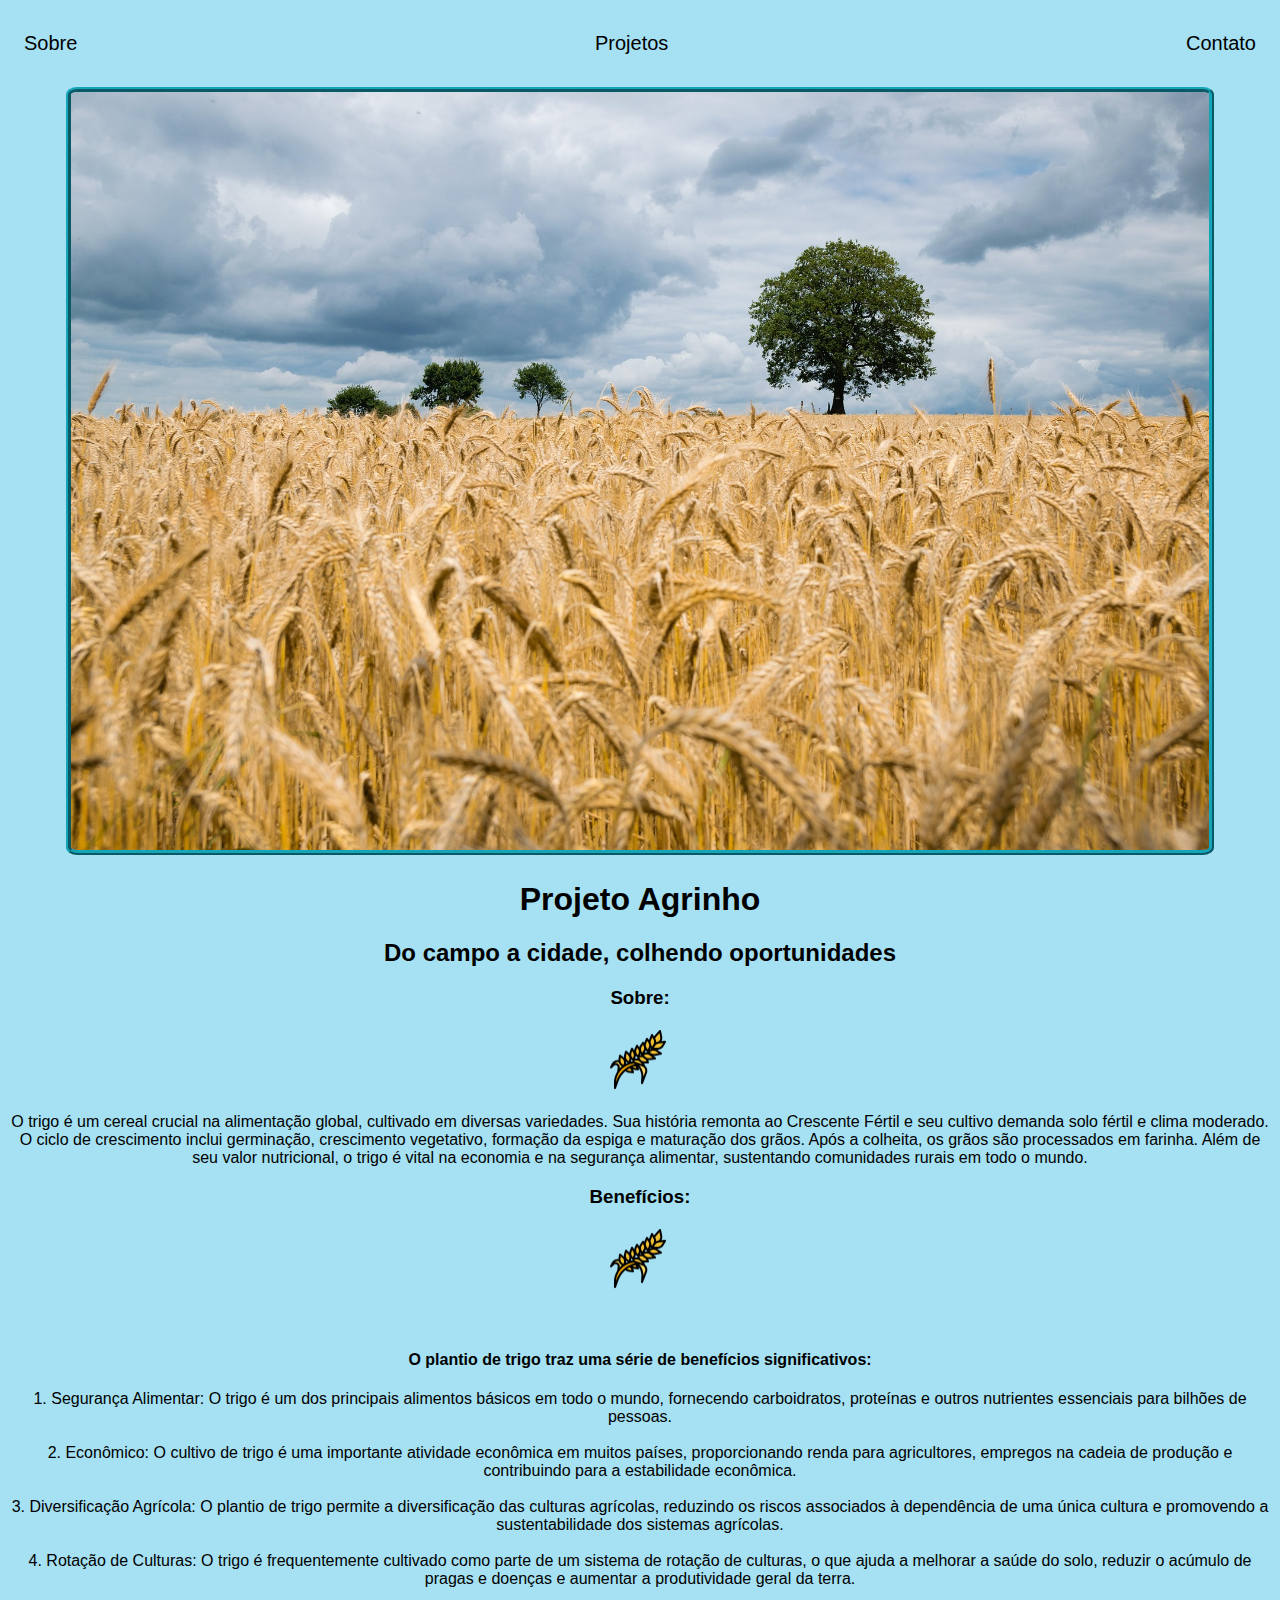
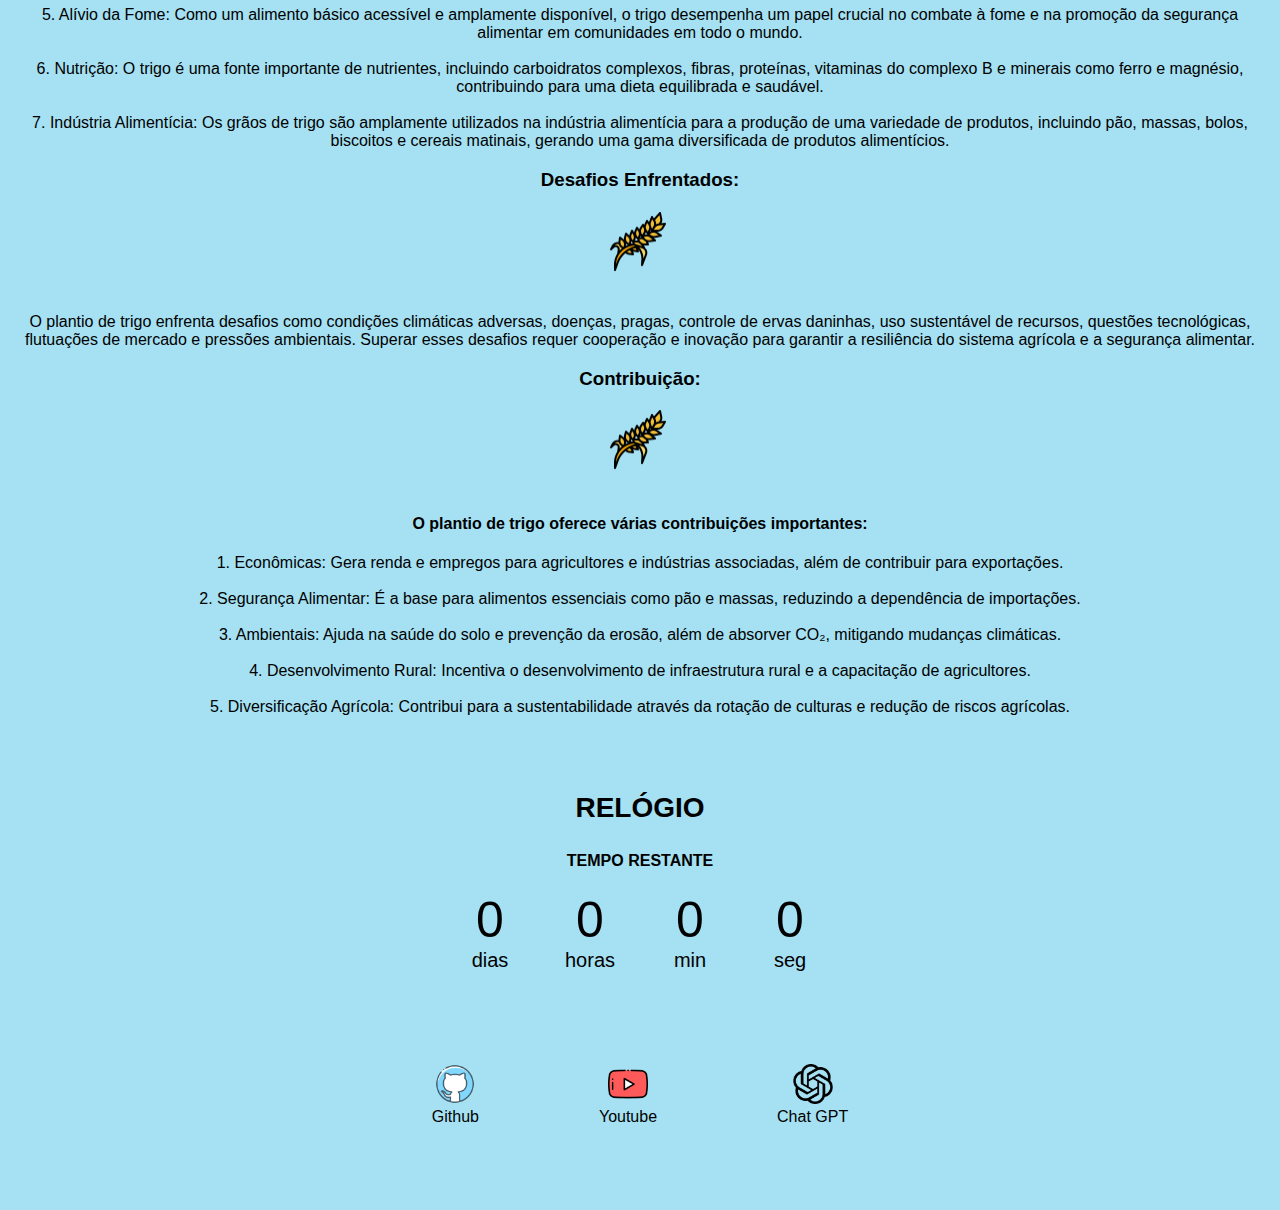
<file: index.html>
<!DOCTYPE html>
<html lang="pt-br">

<head>
    <meta charset="UTF-8">
    <meta http-equiv="X-UA-Compatible" content="IE=edge">
    <meta name="viewport" content="width=device-width, initial-scale=1.0">
    <title>Plantio de milho - Projeto Agrinho</title>
    <link rel="stylesheet" href="style.css">
    <link rel="icon" type="image/png" href="trigo.png">
</head>
<style>
    body{
    min-height:200vh;
    }

    ::-webkit-scrollbar 
    {
        width: 10px;
    }

    ::-webkit-scrollbar-track 
    {
        background: rgb(165, 225, 243);
    }

    ::-webkit-scrollbar-thumb 
    {
        background: #0c0b0b;
        border-radius: 12px;
    }

    ::-webkit-scrollbar-thumb:hover 
    {
        opacity: .95;
    }
</style>
<body>
    
    <div class="container">
        <nav>
            <ul>
                <li>
                    <a href="index.html">Sobre</a>
                </li>
                <li>
                    <a href="projeto.html">Projetos</a>
                    
                </li>
                <li>
                    <a href="contato.html">Contato</a>
                </li>
            </ul>
        </nav>

        <header>
            <div class="center">
                <img src="trigo plantio.jpg"></img>
            </div>
            <h1>Projeto Agrinho</h1>
            <h2>Do campo a cidade, colhendo oportunidades</h2>
        </header>

        <main>
            <section>
                <h3>Sobre:</h3>
                <p>
                    <img src="trigo.png" height="8%" width="5%"></a>
                    <br><br>
                    O trigo é um cereal crucial na alimentação global, cultivado em diversas variedades. Sua história remonta ao Crescente Fértil e seu cultivo demanda solo fértil e clima moderado. O ciclo de crescimento inclui germinação, crescimento vegetativo, formação da espiga e maturação dos grãos. Após a colheita, os grãos são processados em farinha. Além de seu valor nutricional, o trigo é vital na economia e na segurança alimentar, sustentando comunidades rurais em todo o mundo.
                </p>
            </section>
            <section>
                <h3>Benefícios:</h3>
                <p>
                    <img src="trigo.png" height="8%" width="5%"></a>
                    <br><br><br>
                    <h4>O plantio de trigo traz uma série de benefícios significativos:</h4>
                    1. Segurança Alimentar: O trigo é um dos principais alimentos básicos em todo o mundo, fornecendo carboidratos, proteínas e outros nutrientes essenciais para bilhões de pessoas.
                    <br><br>
                    2. Econômico: O cultivo de trigo é uma importante atividade econômica em muitos países, proporcionando renda para agricultores, empregos na cadeia de produção e contribuindo para a estabilidade econômica.
                    <br><br>
                    3. Diversificação Agrícola: O plantio de trigo permite a diversificação das culturas agrícolas, reduzindo os riscos associados à dependência de uma única cultura e promovendo a sustentabilidade dos sistemas agrícolas.
                    <br><br>
                    4. Rotação de Culturas: O trigo é frequentemente cultivado como parte de um sistema de rotação de culturas, o que ajuda a melhorar a saúde do solo, reduzir o acúmulo de pragas e doenças e aumentar a produtividade geral da terra.
                    <br><br>
                    5. Alívio da Fome: Como um alimento básico acessível e amplamente disponível, o trigo desempenha um papel crucial no combate à fome e na promoção da segurança alimentar em comunidades em todo o mundo.
                    <br><br>
                    6. Nutrição: O trigo é uma fonte importante de nutrientes, incluindo carboidratos complexos, fibras, proteínas, vitaminas do complexo B e minerais como ferro e magnésio, contribuindo para uma dieta equilibrada e saudável.
                    <br><br>
                    7. Indústria Alimentícia: Os grãos de trigo são amplamente utilizados na indústria alimentícia para a produção de uma variedade de produtos, incluindo pão, massas, bolos, biscoitos e cereais matinais, gerando uma gama diversificada de produtos alimentícios.
                </p>
            </section>
            <section>
                <h3>Desafios Enfrentados:</h3>
                <p>
                    <img src="trigo.png" height="8%" width="5%"></a>
                    <br><br><br>
                    O plantio de trigo enfrenta desafios como condições climáticas adversas, doenças, pragas, controle de ervas daninhas, uso sustentável de recursos, questões tecnológicas, flutuações de mercado e pressões ambientais. Superar esses desafios requer cooperação e inovação para garantir a resiliência do sistema agrícola e a segurança alimentar.
                </p>
            </section>
            <section>
                <h3>Contribuição:</h3>
                <p>
                    <img src="trigo.png" height="8%" width="5%"></a>
                    <br><br>
                    <h4>O plantio de trigo oferece várias contribuições importantes:</h4>
                    1. Econômicas: Gera renda e empregos para agricultores e indústrias associadas, além de contribuir para exportações.
                    <br><br>
                    2. Segurança Alimentar: É a base para alimentos essenciais como pão e massas, reduzindo a dependência de importações.
                    <br><br>
                    3. Ambientais: Ajuda na saúde do solo e prevenção da erosão, além de absorver CO₂, mitigando mudanças climáticas.
                    <br><br>
                    4. Desenvolvimento Rural: Incentiva o desenvolvimento de infraestrutura rural e a capacitação de agricultores.
                    <br><br>
                    5. Diversificação Agrícola: Contribui para a sustentabilidade através da rotação de culturas e redução de riscos agrícolas.

                </p>
            </section>
            <div>
            
            <section  class="container relogio">
                    <div  class style= "color:rgb(0, 0, 0,);"aling="center"aba-conteudo ativo>
                    <h3  class="aba-conteudo-titulo-principal">RELÓGIO</h3>
                    <h4  class="aba-conteudo-titulo-secundario">Tempo restante</h4>
                    <div  class="contador">
                        <div  class="contador-digito">
                            <p  class="contador-digito-numero"  id="dias0">7</p>
                            <p  class="contador-digito-texto">dias</p>
                        </div>
                        <div  class="contador-digito">
                            <p  class="contador-digito-numero"  id="horas0">7</p>
                            <p  class="contador-digito-texto">horas</p>
                        </div>
                        <div  class="contador-digito">
                            <p  class="contador-digito-numero"  id="min0">7</p>
                            <p  class="contador-digito-texto">min</p>
                        </div>
                        <div  class="contador-digito">
                            <p  class="contador-digito-numero"  id="seg0">7</p>
                            <p  class="contador-digito-texto">seg</p>
                        </div>
                    </div>
                </div>
            </section>
        </main>
        <footer>
            <a href="https://github.com/jotinhaxit" target="_blank" rel="noopener noreferrer">
                <img src="github.png"></img>
                <p>Github</p>
            </a>
            <a href="https://www.youtube.com/channel/UCocsWjFMIb9_OMkOQAcGI0w" target="_blank" rel="noopener noreferrer">
                <img src="youtube.png"></img>
                <p>Youtube</p>
                <a href="https://chatgpt.com/" target="_blank" rel="noopener noreferrer">
                    <img src="chatgpt.png"></img>
                    <p>Chat GPT</p>
                </a>
            </a>
        </footer>
    </div>
</body>
<script src="main.js"></script>
</html>
</file>
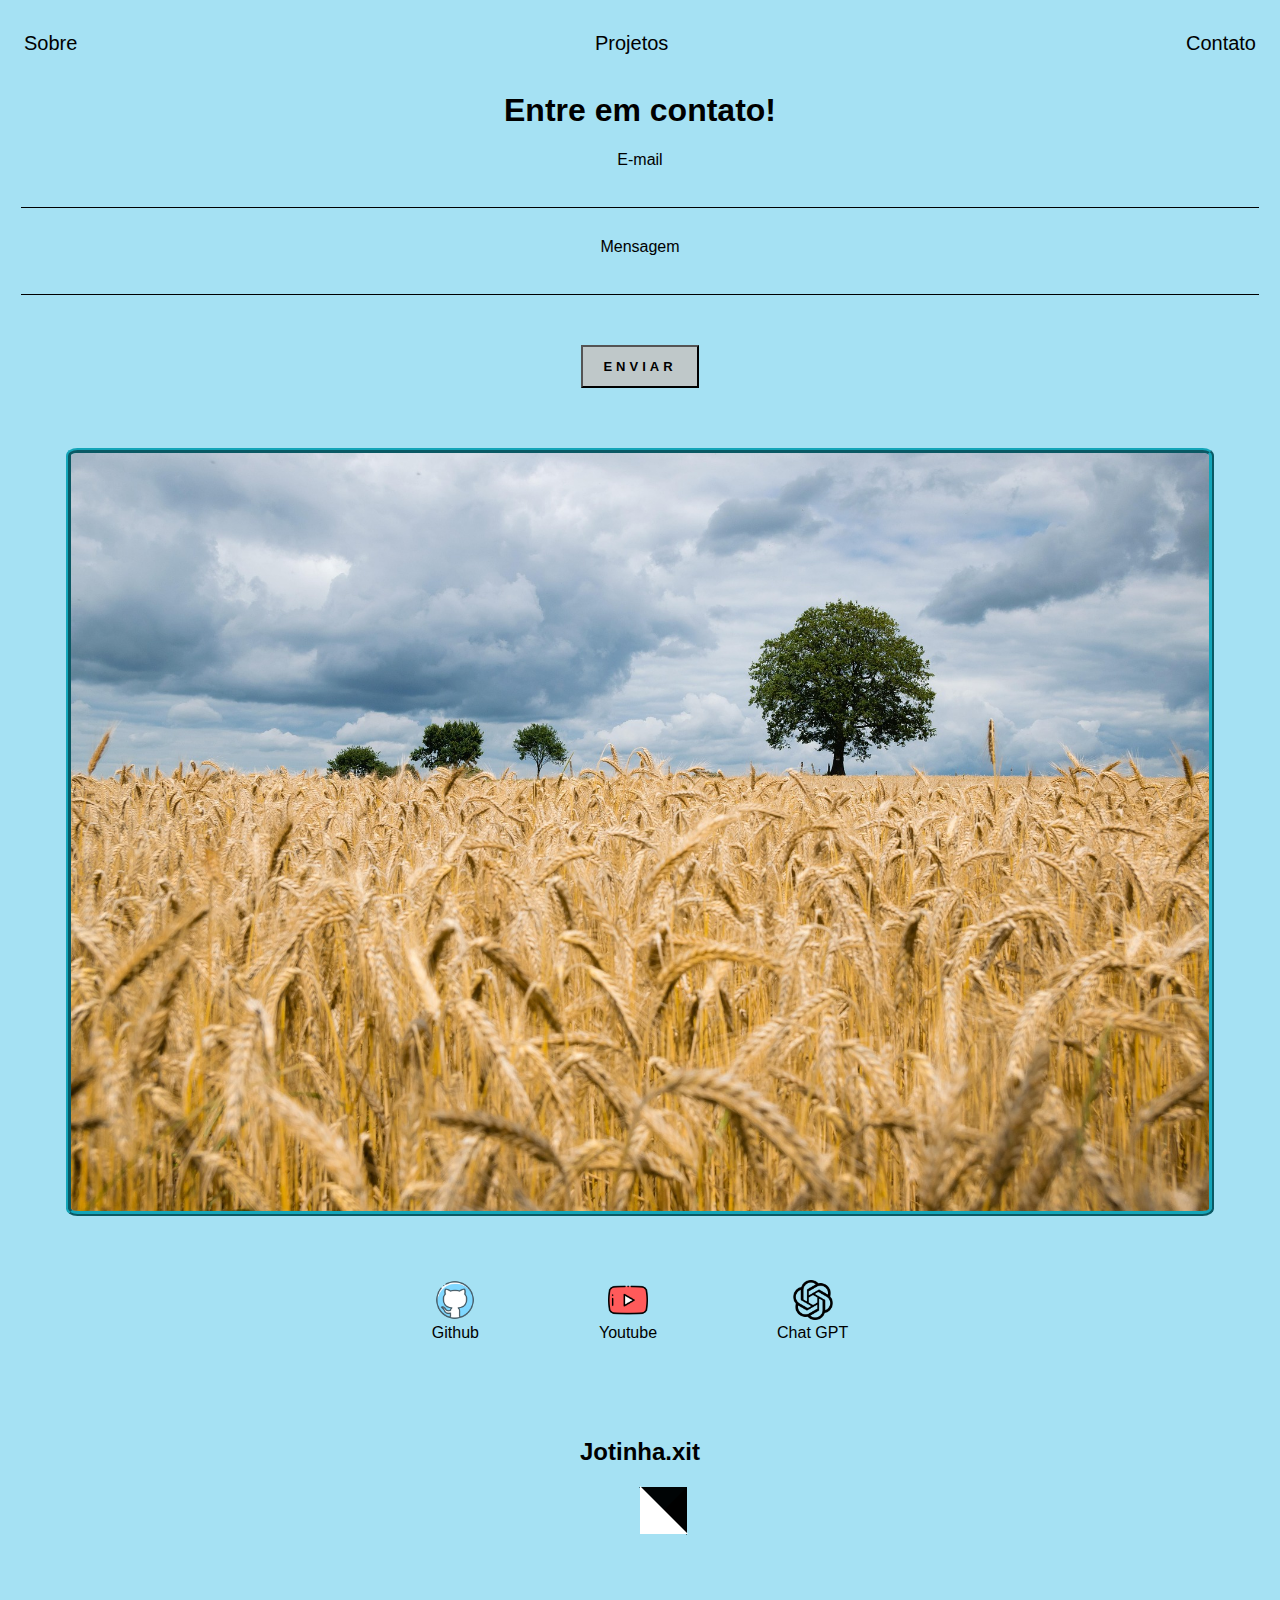
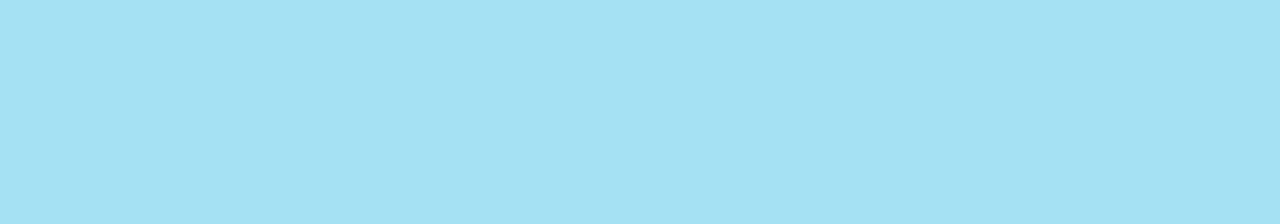
<file: contato.html>
<!DOCTYPE html>
<html lang="pt-br">

    <head>
        <meta charset="UTF-8">
        <meta http-equiv="X-UA-Compatible" content="IE=edge">
        <meta name="viewport" content="width=device-width, initial-scale=1.0">
        <title>Contato - Projeto Agrinho</title>
        <link rel="stylesheet" href="style.css">
        <link rel="icon" type="image/png" href="trigo.png">
    </head>
    <style>
        body{
        min-height:200vh;
        }
    
        ::-webkit-scrollbar 
        {
            width: 10px;
        }
    
        ::-webkit-scrollbar-track 
        {
            background: rgb(165, 225, 243);
        }
    
        ::-webkit-scrollbar-thumb 
        {
            background: #000000;
            border-radius: 12px;
        }
    
        ::-webkit-scrollbar-thumb:hover 
        {
            opacity: .95;
        }
    </style>
    <body>
        <div class="container">
            <nav>
                <ul>
                    <li>
                        <a href="index.html">Sobre</a>
                    </li>
                    <li>
                        <a href="projeto.html">Projetos</a>
                    </li>
                    <li>
                        <a href="contato.html">Contato</a>
                    </li>
                </ul>
            </nav>
            <header class="center">
                <h1>Entre em contato!</h1>
            </header>
            <form class="contact-form" action="https://docs.google.com/forms/u/0/?pli=1&tgif=d" method="POST">
                <div>
                    <label for="email">E-mail</label>
                    <input type="email" name="email" required>
                </div>
                <div>
                    <label for="message">Mensagem</label>
                    <input type="text" id="message" name="message" required>
                </div>
                <button type="submit">Enviar</button>
                <header class="center">
                    <img src="trigo plantio.jpg"></img>
                </header>
                <input type="hidden" name="_next" value="https://github.com/professor-rafael">
                <input type="hidden" name="_subject" value="New submission!">
            </div>
            <footer>
                <a href="https://github.com/jotinhaxit" target="_blank" rel="noopener noreferrer">
                    <img src="github.png"></img>
                    <p>Github</p>
                </a>
                <a href="https://www.youtube.com/channel/UCocsWjFMIb9_OMkOQAcGI0w" target="_blank" rel="noopener noreferrer">
                    <img src="youtube.png"></img>
                    <p>Youtube</p>
                    <a href="https://chatgpt.com/" target="_blank" rel="noopener noreferrer">
                        <img src="chatgpt.png"></img>
                        <p>Chat GPT</p>
                    </a>
                </a>
            </footer>
            <h2>Jotinha.xit</h2>
            <span class="loader-2"></span>
        </body>
</html>
</file>
<file: style.css>
body {
    color: #000000;
    background-color: rgb(165, 225, 243);
    font-family: Arial, Helvetica, sans-serif;
    text-align: center;
}

ul {
    display: flex;
    justify-content: space-between;
    list-style-type: none;
    align-items: center;
    padding: 16px;
}

a {
    color: rgb(0, 0, 0);
    text-decoration: none;
}

header img {
    margin: auto;
    padding: none;
    width: 90%;
    height: none;
    border-radius: 1%;
    border: 5px ridge #14a5b8;
}

.center {
    text-align: center;
}

h1 {
    color: #000000;
}

footer img {
    width: 40px;
    height: 40px;
}

footer {
    display: flex;
    justify-content: center;
}

footer a {
    margin: 60px;
    text-align: center;
}

footer p {
    margin-top: auto;
}

.container {
    padding: 0px 0px;
}

nav a {
    font-size: 20px;
}

nav a:hover {
    color: #fffdfd;
}

.contact-form input{
    width: 98%;
    padding: 10px 0;
    outline: none;
    border: 0;
    background: transparent;
    border-bottom: 1px solid #000000;
    color: #000000;
    font-size: 16px;
    margin-bottom: 30px;
}

.contact-form input[type=text] {
    padding: 10px 0;
    outline: none;
    border: 0;
    background: transparent;
    border-bottom: 1px solid #000000;
    color: #000000;
    font-size: 16px;
    margin-bottom: 30px
}

button {
    margin: 60px;
    position: relative;
    display: inline-block;
    padding: 12px 20px;
    color: #000000;
    text-decoration: none;
    font-size: 13px;
    text-transform: uppercase;
    letter-spacing: 4px;
    font-weight: 700;
    margin-top: 20px;
    overflow: hidden;
    cursor: pointer;
    background: #bfc8c9;
}
button:hover{
    color: #000000;
    background-color: #504f4f;
}

.relogio{
	justify-content: space-around;
	padding: 2em;
}
.aba-conteudo.ativo{
	display:block;
}
.aba-conteudo{
	display: none;
}
.aba-conteudo-titulo-principal{
	font-size: 28px;
	text-align: center;
}
.aba-conteudo-titulo-secundario{
	text-align: center;
	text-transform: uppercase;
}
.contador{
	display:flex;
	justify-content: center;
	flex-wrap: wrap;
}
.contador-digito {
	padding: 10  26px;
	text-align: center;
	min-width: 100px;
}
.contador-digito-numero{
	font-size: 50px;
	margin: 0;
}
.contador-digito-texto{
	font-size: 20px;
	margin: 0;
}
.loader-2 {
   width: 48px;
   height: 48px;
   position: relative;
    animation : rotate 4s linear infinite;
  }
.loader-2:before,
.loader-2:after {
   content:"";
   display: block;
   border: 24px solid;
   border-color: transparent transparent #fff  #fff;
   position: absolute;
   left: 0;
   top: 0;
    animation: mvx 1s infinite ease-in;
}
.loader-2:before {
    left: -1px;
    top: 1px;
    border-color:#000405  #000000 transparent transparent;
    animation-name:mvrx;
}

@keyframes rotate {
    100% {transform: rotate(360deg)}
}
@keyframes mvx {
    0% , 15% {transform: translate(0 , 0) rotate(0deg)}
    50% {transform: translate(-50% , 50%) rotate(180deg)}
    100% {transform: translate(0% , 0%) rotate(180deg)}
}
@keyframes mvrx {
    0% , 15%  {transform: translate(0 , 0) rotate(0deg)}
    50% {transform: translate(50% , -50%) rotate(180deg)}
    100% {transform: translate(0% , 0%) rotate(180deg)}
}
.loader-3{
    width: 48px;
    height: 48px;
    border-width: 3px;
    border-style: dashed solid  solid dotted;
    border-color: #000000 #000000 transparent #000000;
    border-radius: 50%;
    display: inline-block;
    position: relative;
    box-sizing: border-box;
    animation: rotation 1s linear infinite;
  }
  .loader::after {
    content: '';  
    box-sizing: border-box;
    position: absolute;
    left: 20px;
    top: 31px;
    border: 10px solid transparent;
    border-right-color: #FF3D00;
    transform: rotate(-40deg);
  }
  
  @keyframes rotation {
    0% {
      transform: rotate(0deg);
    }
    100% {
      transform: rotate(360deg);
    }
  }
</file>
